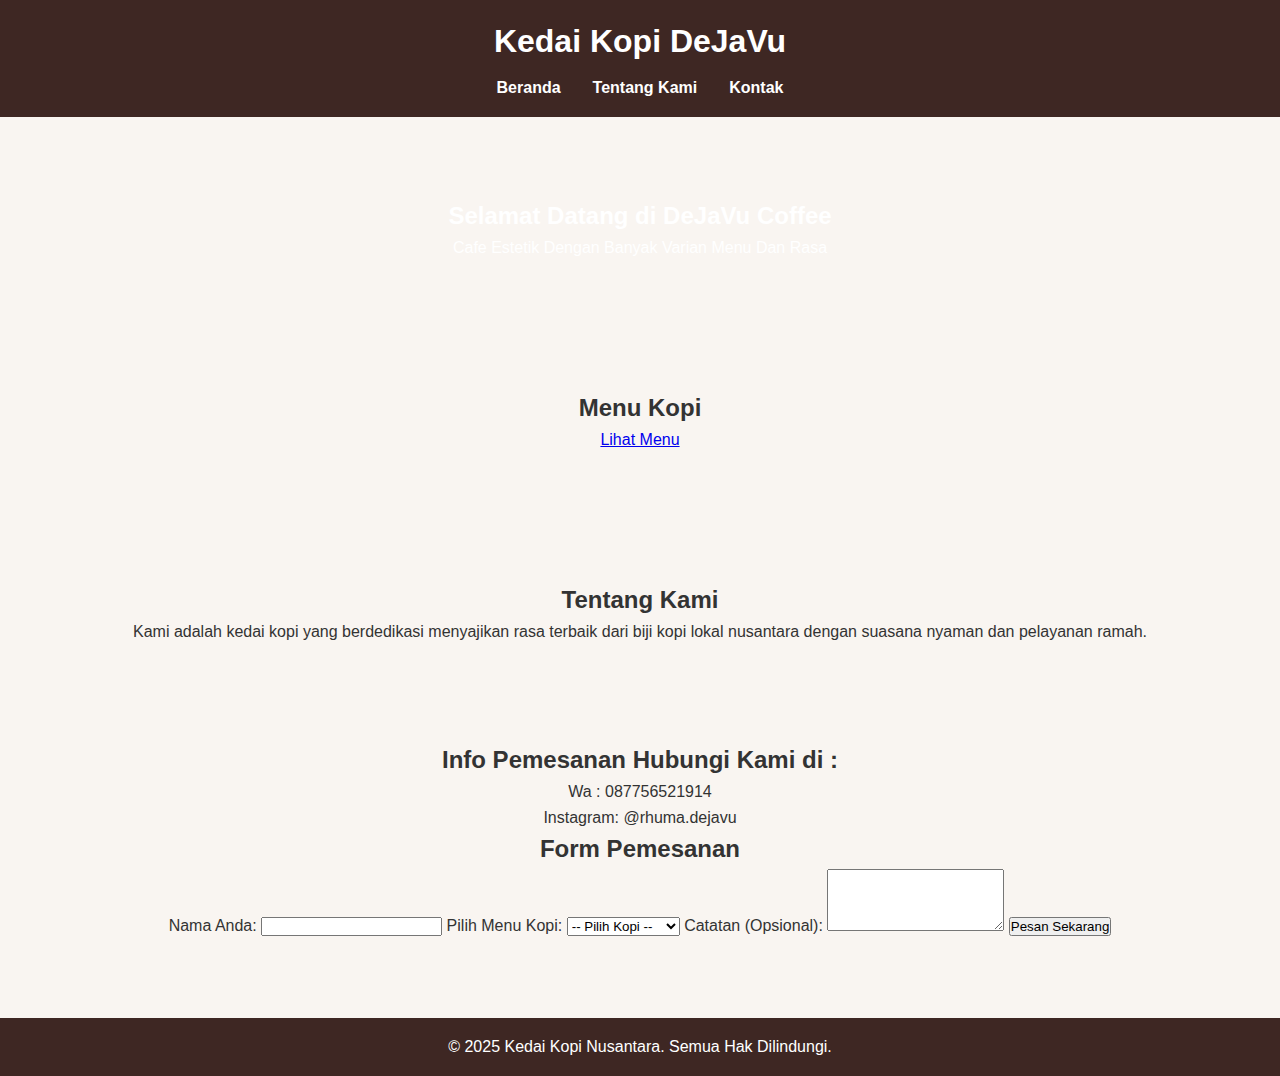
<file: index.html>
<!DOCTYPE html>
<html lang="id">
<head>
  <meta charset="UTF-8" />
  <meta name="viewport" content="width=device-width, initial-scale=1.0"/>
  <title>Kedai Kopi DeJaVu</title>
  <link rel="stylesheet" href="style.css" />
</head>
<body>
  <header>
    <div class="container">
      <h1>Kedai Kopi DeJaVu</h1>
      <nav>
        <ul>
          <li><a href="#beranda">Beranda</a></li>
          <li><a href="#tentang">Tentang Kami</a></li>
          <li><a href="#kontak">Kontak</a></li>
        </ul>
      </nav>
    </div>
  </header>

  <section class="hero" id="beranda">
    <div class="container">
      <h2>Selamat Datang di DeJaVu Coffee</h2>
      <p>Cafe Estetik Dengan Banyak Varian Menu Dan Rasa</p>

    </div>
  </section>

  <section class="menu" id="menu">
    <div class="container">
      <h2>Menu Kopi</h2>
      <a href="menu.html" class="btn">Lihat Menu</a>
      <div class="menu-items">
        </div>
      </div>
    </div>
  </section>

  <section class="tentang" id="tentang">
    <div class="container">
      <h2>Tentang Kami</h2>
      <p>Kami adalah kedai kopi yang berdedikasi menyajikan rasa terbaik dari biji kopi lokal nusantara dengan suasana nyaman dan pelayanan ramah.</p>
    </div>
  </section>

  <section class="kontak" id="kontak">
    <div class="container">
      <h2>Info Pemesanan Hubungi Kami di :</h2>
      <p>Wa : 087756521914</p>
      <p>Instagram: @rhuma.dejavu</p>
    </div>
    <section class="pesan">
  <div class="container">
    <h2>Form Pemesanan</h2>
    <form id="orderForm">
      <label for="nama">Nama Anda:</label>
      <input type="text" id="nama" name="nama" required />

      <label for="kopi">Pilih Menu Kopi:</label>
      <select id="kopi" name="kopi" required>
        <option value="">-- Pilih Kopi --</option>
        <option value="Espresso">Espresso</option>
        <option value="Americano">Americano</option>
        <option value="Cappuccino">Cappuccino</option>
        <option value="Latte">Latte</option>
        <option value="Mocha">Mocha</option>
        <option value="Kopi Tubruk">Kopi Tubruk</option>
        <option value="Kopi Gula Aren">Kopi Gula Aren</option>
        <option value="Vietnam Drip">Vietnam Drip</option>
      </select>

      <label for="catatan">Catatan (Opsional):</label>
      <textarea id="catatan" name="catatan" rows="4"></textarea>

      <button type="submit">Pesan Sekarang</button>
    </form>
  </div>
</section>
  </section>

  <footer>
    <p>&copy; 2025 Kedai Kopi Nusantara. Semua Hak Dilindungi.</p>
  </footer>
</body>
<script>
  document.getElementById("orderForm").addEventListener("submit", function(e) {
    e.preventDefault();

    const nama = document.getElementById("nama").value;
    const kopi = document.getElementById("kopi").value;
    const catatan = document.getElementById("catatan").value;

    const pesan = `Halo, saya ${nama} ingin memesan:\n\nMenu: ${kopi}\nCatatan: ${catatan}`;
    
    const nomorWhatsApp = "6287756521914"; // GANTI dengan nomor pemilik tanpa + (gunakan kode negara, contoh 62 untuk Indonesia)
    
    const url = `https://wa.me/${nomorWhatsApp}?text=${encodeURIComponent(pesan)}`;
    
    window.open(url, "_blank");
  });
</script>

</html>
</file>
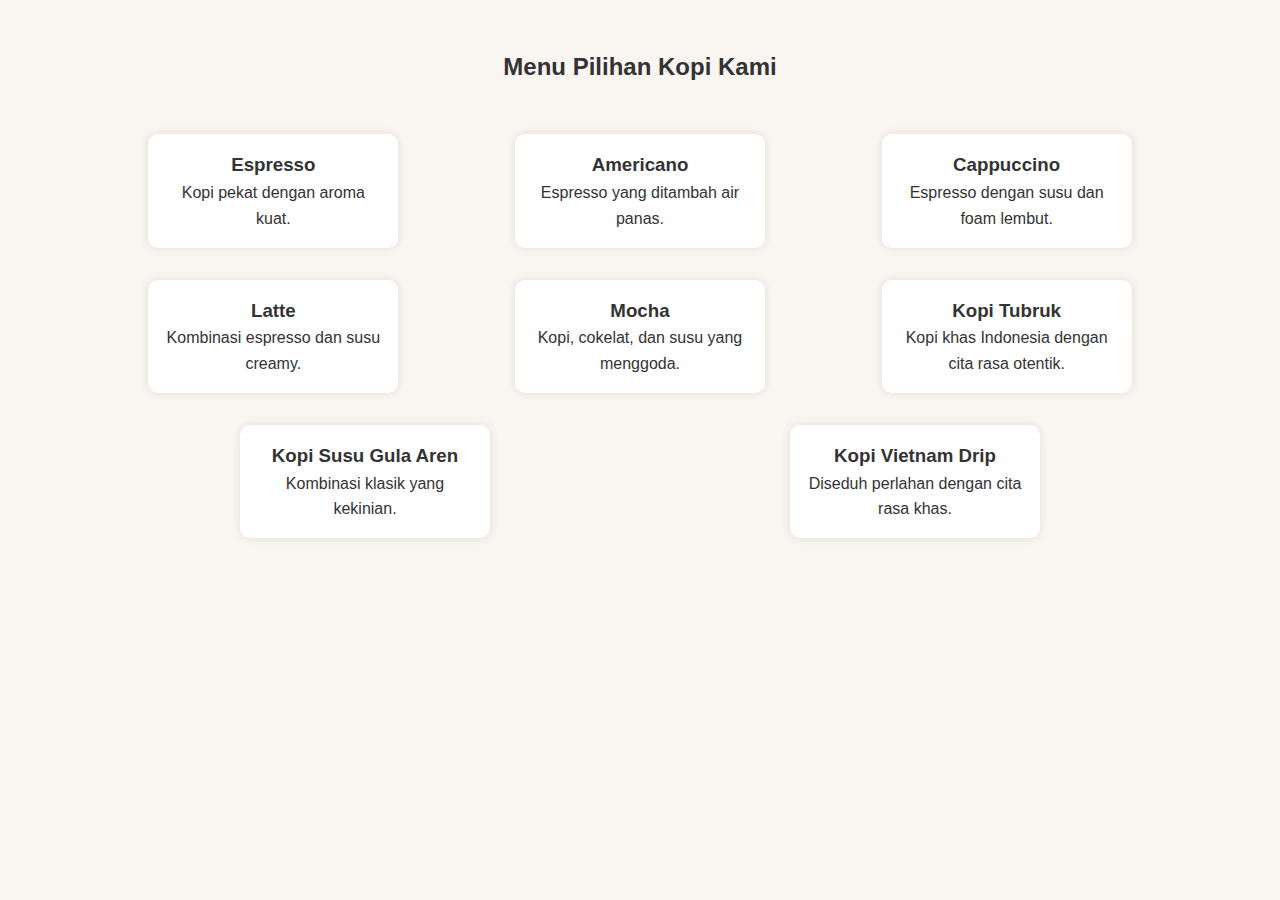
<file: menu.html>
<!DOCTYPE html>
<html lang="id">
<head>
  <meta charset="UTF-8" />
  <meta name="viewport" content="width=device-width, initial-scale=1.0"/>
  <link rel="stylesheet" href="style.css" />
</head>
<body>
  <section class="menu">
    <div class="container">
      <h2>Menu Pilihan Kopi Kami</h2>
      <div class="menu-items">
        <div class="item">
          <h3>Espresso</h3>
          <p>Kopi pekat dengan aroma kuat.</p>
        </div>
        <div class="item">
          <h3>Americano</h3>
          <p>Espresso yang ditambah air panas.</p>
        </div>
        <div class="item">
          <h3>Cappuccino</h3>
          <p>Espresso dengan susu dan foam lembut.</p>
        </div>
        <div class="item">
          <h3>Latte</h3>
          <p>Kombinasi espresso dan susu creamy.</p>
        </div>
        <div class="item">
          <h3>Mocha</h3>
          <p>Kopi, cokelat, dan susu yang menggoda.</p>
        </div>
        <div class="item">
          <h3>Kopi Tubruk</h3>
          <p>Kopi khas Indonesia dengan cita rasa otentik.</p>
        </div>
        <div class="item">
          <h3>Kopi Susu Gula Aren</h3>
          <p>Kombinasi klasik yang kekinian.</p>
        </div>
        <div class="item">
          <h3>Kopi Vietnam Drip</h3>
          <p>Diseduh perlahan dengan cita rasa khas.</p>
        </div>
      </div>
    </div>
  </section>
</body>
</html>
</file>
<file: style.css>
* {
  margin: 0;
  padding: 0;
  box-sizing: border-box;
  font-family: 'Arial', sans-serif;
}

body {
  line-height: 1.6;
  color: #333;
  background-color: #f9f5f1;
}

header {
  background-color: #3e2723;
  color: #fff;
  padding: 1rem 0;
}

.container {
  width: 90%;
  max-width: 1100px;
  margin: auto;
}

header h1 {
  text-align: center;
  margin-bottom: 0.5rem;
}

nav ul {
  display: flex;
  justify-content: center;
  list-style: none;
  flex-wrap: wrap;
}

nav li {
  margin: 0 1rem;
}

nav a {
  color: #fff;
  text-decoration: none;
  font-weight: bold;
}

.hero {
  background: url('https://images.unsplash.com/photo-1509042239860-f550ce710b93') center/cover no-repeat;
  color: white;
  padding: 5rem 0;
  text-align: center;
}

.menu, .tentang, .kontak {
  padding: 3rem 0;
  text-align: center;
}

.menu-items {
  display: flex;
  justify-content: space-around;
  flex-wrap: wrap;
  margin-top: 2rem;
}

.item {
  background: #fff;
  padding: 1rem;
  margin: 1rem;
  border-radius: 10px;
  width: 250px;
  box-shadow: 0 0 10px rgba(0,0,0,0.1);
}

footer {
  background-color: #3e2723;
  color: #fff;
  text-align: center;
  padding: 1rem 0;
  margin-top: 2rem;
}

@media (max-width: 768px) {
  .menu-items {
    flex-direction: column;
    align-items: center;
  }

  nav ul {
    flex-direction: column;
  }

  nav li {
    margin: 0.5rem 0;
  }
}
</file>
